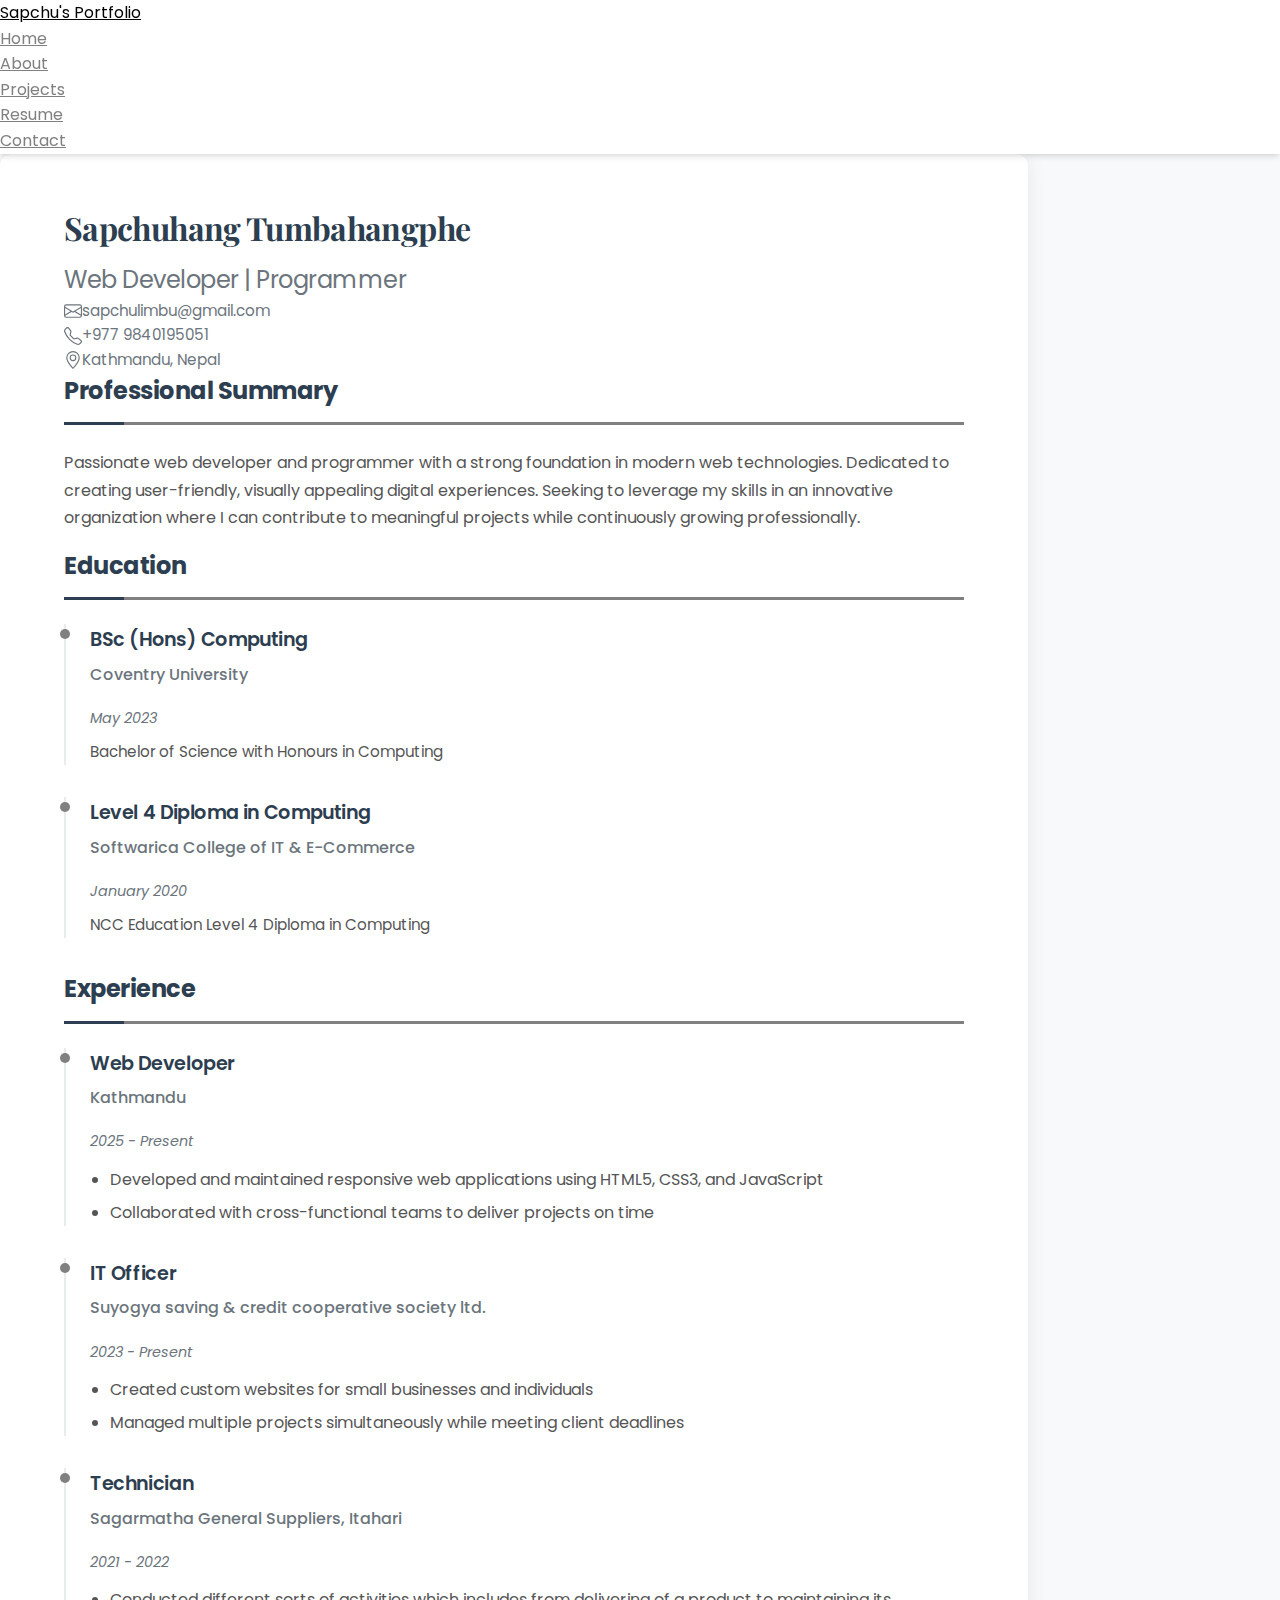
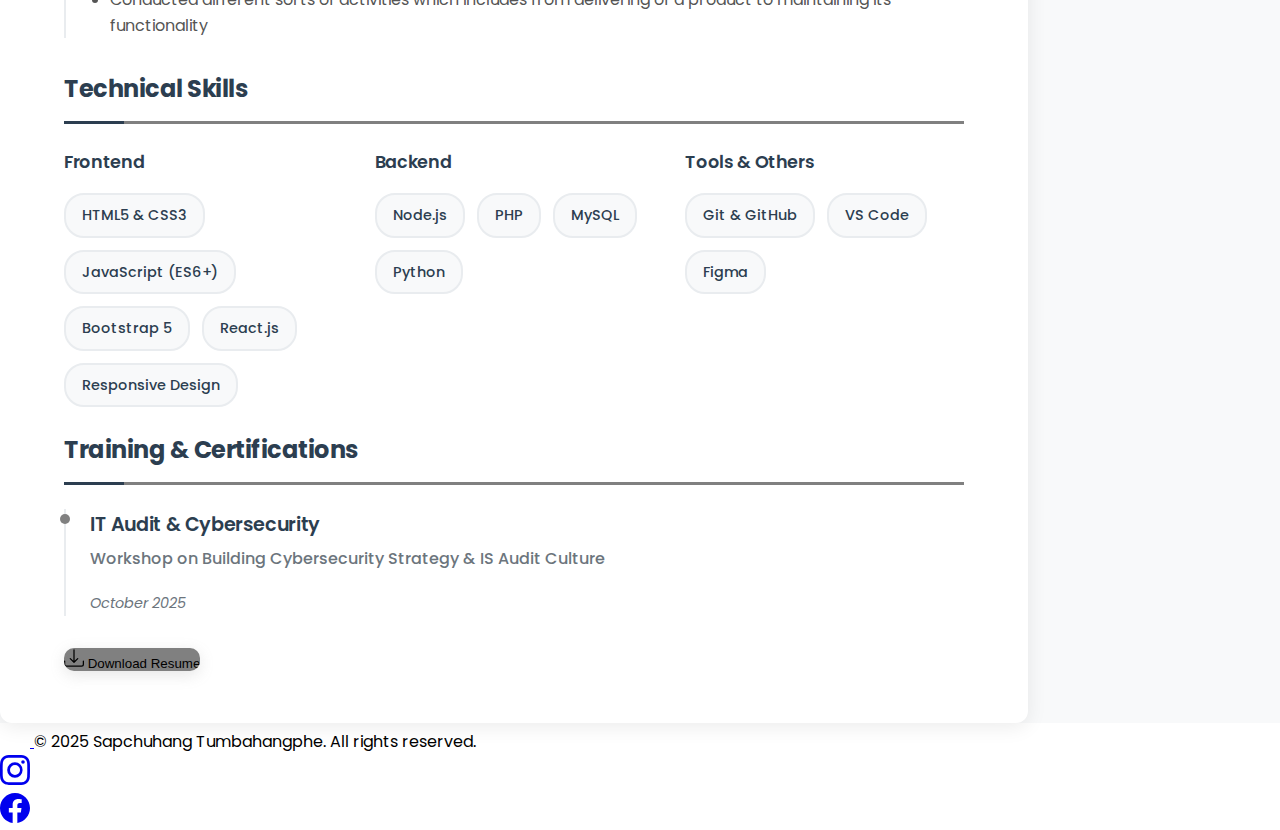
<file: resume.html>
<!DOCTYPE html>
<html lang="en">

<head>
    <meta charset="UTF-8">
    <meta name="viewport" content="width=device-width, initial-scale=1.0">
    <title>Resume - Sapchu's Portfolio</title>
    <link rel="stylesheet" href="./css/styles.css">
    <link href="https://cdn.jsdelivr.net/npm/bootstrap@5.3.8/dist/css/bootstrap.min.css" rel="stylesheet"
        integrity="sha384-sRIl4kxILFvY47J16cr9ZwB07vP4J8+LH7qKQnuqkuIAvNWLzeN8tE5YBujZqJLB" crossorigin="anonymous">
    <link rel="preconnect" href="https://fonts.googleapis.com">
    <link rel="preconnect" href="https://fonts.gstatic.com" crossorigin>
    <link
        href="https://fonts.googleapis.com/css2?family=Playfair+Display:ital,wght@0,400..900;1,400..900&family=Poppins:ital,wght@0,100;0,200;0,300;0,400;0,500;0,600;0,700;0,800;0,900;1,100;1,200;1,300;1,400;1,500;1,600;1,700;1,800;1,900&display=swap"
        rel="stylesheet">
    <link rel="icon" type="image/svg+xml" href="./assets/images/favicon.svg">
</head>

<body>
    <!-- header navbar -->
    <div class="container" id="navbar" fixed-top>
        <header class="d-flex flex-wrap justify-content-center py-3 mb-4"> <a href="./index.html"
                class="d-flex align-items-center mb-3 mb-md-0 me-md-auto link-body-emphasis text-decoration-none">
                <span class="fs-4">Sapchu's Portfolio</span> </a>
            <ul class="nav nav-pills">
                <li class="nav-item"><a href="./index.html" class="nav-link">Home</a></li>
                <li class="nav-item"><a href="./about.html" class="nav-link">About</a></li>
                <li class="nav-item"><a href="./projects.html" class="nav-link">Projects</a></li>
                <li class="nav-item"><a href="./resume.html" class="nav-link" aria-current="page">Resume</a></li>
                <li class="nav-item"><a href="./contact.html" class="nav-link">Contact</a></li>
            </ul>
        </header>
    </div>

    <!-- Modern Resume Section -->
    <section class="modern-resume-section py-5">
        <div class="container">
            <!-- Resume Header -->
            <div class="resume-header text-center mb-5">
                <h1 class="display-3 fw-bold mb-2">Sapchuhang Tumbahangphe</h1>
                <h2 class="h4 text-muted mb-4">Web Developer | Programmer</h2>
                <div class="contact-links d-flex justify-content-center flex-wrap gap-4">
                    <a href="mailto:sapchulimbu@gmail.com" class="contact-link-item">
                        <svg xmlns="http://www.w3.org/2000/svg" width="18" height="18" fill="currentColor"
                            class="bi bi-envelope me-2" viewBox="0 0 16 16">
                            <path
                                d="M0 4a2 2 0 0 1 2-2h12a2 2 0 0 1 2 2v8a2 2 0 0 1-2 2H2a2 2 0 0 1-2-2zm2-1a1 1 0 0 0-1 1v.217l7 4.2 7-4.2V4a1 1 0 0 0-1-1zm13 2.383-4.708 2.825L15 11.105zm-.034 6.876-5.64-3.471L8 9.583l-1.326-.795-5.64 3.47A1 1 0 0 0 2 13h12a1 1 0 0 0 .966-.741M1 11.105l4.708-2.897L1 5.383z" />
                        </svg>
                        sapchulimbu@gmail.com
                    </a>
                    <a href="tel:+9779840195051" class="contact-link-item">
                        <svg xmlns="http://www.w3.org/2000/svg" width="18" height="18" fill="currentColor"
                            class="bi bi-telephone me-2" viewBox="0 0 16 16">
                            <path
                                d="M3.654 1.328a.678.678 0 0 0-1.015-.063L1.605 2.3c-.483.484-.661 1.169-.45 1.77a17.6 17.6 0 0 0 4.168 6.608 17.6 17.6 0 0 0 6.608 4.168c.601.211 1.286.033 1.77-.45l1.034-1.034a.678.678 0 0 0-.063-1.015l-2.307-1.794a.68.68 0 0 0-.58-.122l-2.19.547a1.75 1.75 0 0 1-1.657-.459L5.482 8.062a1.75 1.75 0 0 1-.46-1.657l.548-2.19a.68.68 0 0 0-.122-.58zM1.884.511a1.745 1.745 0 0 1 2.612.163L6.29 2.98c.329.423.445.974.315 1.494l-.547 2.19a.68.68 0 0 0 .178.643l2.457 2.457a.68.68 0 0 0 .644.178l2.189-.547a1.75 1.75 0 0 1 1.494.315l2.306 1.794c.829.645.905 1.87.163 2.611l-1.034 1.034c-.74.74-1.846 1.065-2.877.702a18.6 18.6 0 0 1-7.01-4.42 18.6 18.6 0 0 1-4.42-7.009c-.362-1.03-.037-2.137.703-2.877z" />
                        </svg>
                        +977 9840195051
                    </a>
                    <span class="contact-link-item">
                        <svg xmlns="http://www.w3.org/2000/svg" width="18" height="18" fill="currentColor"
                            class="bi bi-geo-alt me-2" viewBox="0 0 16 16">
                            <path
                                d="M12.166 8.94c-.524 1.062-1.234 2.12-1.96 3.07A32 32 0 0 1 8 14.58a32 32 0 0 1-2.206-2.57c-.726-.95-1.436-2.008-1.96-3.07C3.304 7.867 3 6.862 3 6a5 5 0 0 1 10 0c0 .862-.305 1.867-.834 2.94M8 16s6-5.686 6-10A6 6 0 0 0 2 6c0 4.314 6 10 6 10" />
                            <path d="M8 8a2 2 0 1 1 0-4 2 2 0 0 1 0 4m0 1a3 3 0 1 0 0-6 3 3 0 0 0 0 6" />
                        </svg>
                        Kathmandu, Nepal
                    </span>
                </div>
            </div>

            <!-- Professional Summary -->
            <div class="resume-section mb-5">
                <h3 class="section-title">Professional Summary</h3>
                <div class="section-content">
                    <p>Passionate web developer and programmer with a strong foundation in modern web technologies.
                        Dedicated to creating user-friendly, visually appealing digital experiences. Seeking to leverage
                        my skills in an innovative organization where I can contribute to meaningful projects while
                        continuously growing professionally.</p>
                </div>
            </div>

            <!-- Education -->
            <div class="resume-section mb-5">
                <h3 class="section-title">Education</h3>
                <div class="section-content">
                    <div class="resume-item">
                        <div class="d-flex justify-content-between align-items-start mb-2">
                            <div>
                                <h4 class="item-title">BSc (Hons) Computing</h4>
                                <p class="item-subtitle mb-1">Coventry University</p>
                            </div>
                            <span class="item-date">May 2023</span>
                        </div>
                        <p class="item-description">Bachelor of Science with Honours in Computing</p>
                    </div>

                    <div class="resume-item">
                        <div class="d-flex justify-content-between align-items-start mb-2">
                            <div>
                                <h4 class="item-title">Level 4 Diploma in Computing</h4>
                                <p class="item-subtitle mb-1">Softwarica College of IT & E-Commerce</p>
                            </div>
                            <span class="item-date">January 2020</span>
                        </div>
                        <p class="item-description">NCC Education Level 4 Diploma in Computing</p>
                    </div>
                </div>
            </div>

            <!-- Experience -->
            <div class="resume-section mb-5">
                <h3 class="section-title">Experience</h3>
                <div class="section-content">
                    <div class="resume-item">
                        <div class="d-flex justify-content-between align-items-start mb-2">
                            <div>
                                <h4 class="item-title">Web Developer</h4>
                                <p class="item-subtitle mb-1">Kathmandu</p>
                            </div>
                            <span class="item-date">2025 - Present</span>
                        </div>
                        <ul class="item-list">
                            <li>Developed and maintained responsive web applications using HTML5, CSS3, and JavaScript
                            </li>
                            <li>Collaborated with cross-functional teams to deliver projects on time</li>
                        </ul>
                    </div>

                    <div class="resume-item">
                        <div class="d-flex justify-content-between align-items-start mb-2">
                            <div>
                                <h4 class="item-title">IT Officer</h4>
                                <p class="item-subtitle mb-1">Suyogya saving & credit cooperative society ltd.</p>
                            </div>
                            <span class="item-date">2023 - Present</span>
                        </div>
                        <ul class="item-list">
                            <li>Created custom websites for small businesses and individuals</li>
                            <li>Managed multiple projects simultaneously while meeting client deadlines</li>
                        </ul>
                    </div>

                    <div class="resume-item">
                        <div class="d-flex justify-content-between align-items-start mb-2">
                            <div>
                                <h4 class="item-title">Technician</h4>
                                <p class="item-subtitle mb-1">Sagarmatha General Suppliers, Itahari</p>
                            </div>
                            <span class="item-date">2021 - 2022</span>
                        </div>
                        <ul class="item-list">
                            <li>Conducted different sorts of activities which includes from delivering of a product to
                                maintaining its functionality</li>
                        </ul>
                    </div>
                </div>
            </div>

            <!-- Skills -->
            <div class="resume-section mb-5">
                <h3 class="section-title">Technical Skills</h3>
                <div class="section-content">
                    <div class="skills-grid">
                        <div class="skill-category">
                            <h5 class="skill-category-title">Frontend</h5>
                            <div class="skill-tags-modern">
                                <span class="skill-tag">HTML5 & CSS3</span>
                                <span class="skill-tag">JavaScript (ES6+)</span>
                                <span class="skill-tag">Bootstrap 5</span>
                                <span class="skill-tag">React.js</span>
                                <span class="skill-tag">Responsive Design</span>
                            </div>
                        </div>
                        <div class="skill-category">
                            <h5 class="skill-category-title">Backend</h5>
                            <div class="skill-tags-modern">
                                <span class="skill-tag">Node.js</span>
                                <span class="skill-tag">PHP</span>
                                <span class="skill-tag">MySQL</span>
                                <span class="skill-tag">Python</span>
                            </div>
                        </div>
                        <div class="skill-category">
                            <h5 class="skill-category-title">Tools & Others</h5>
                            <div class="skill-tags-modern">
                                <span class="skill-tag">Git & GitHub</span>
                                <span class="skill-tag">VS Code</span>
                                <span class="skill-tag">Figma</span>
                            </div>
                        </div>
                    </div>
                </div>
            </div>

            <!-- Training & Certifications -->
            <div class="resume-section mb-5">
                <h3 class="section-title">Training & Certifications</h3>
                <div class="section-content">
                    <div class="resume-item">
                        <div class="d-flex justify-content-between align-items-start mb-2">
                            <div>
                                <h4 class="item-title">IT Audit & Cybersecurity</h4>
                                <p class="item-subtitle mb-1">Workshop on Building Cybersecurity Strategy & IS Audit
                                    Culture</p>
                            </div>
                            <span class="item-date">October 2025</span>
                        </div>
                    </div>
                </div>
            </div>

            <!-- Download Button -->
            <div class="text-center mt-5">
                <button class="btn btn-dark btn-lg px-5">
                    <svg xmlns="http://www.w3.org/2000/svg" width="20" height="20" fill="currentColor"
                        class="bi bi-download me-2" viewBox="0 0 16 16">
                        <path
                            d="M.5 9.9a.5.5 0 0 1 .5.5v2.5a1 1 0 0 0 1 1h12a1 1 0 0 0 1-1v-2.5a.5.5 0 0 1 1 0v2.5a2 2 0 0 1-2 2H2a2 2 0 0 1-2-2v-2.5a.5.5 0 0 1 .5-.5" />
                        <path
                            d="M7.646 11.854a.5.5 0 0 0 .708 0l3-3a.5.5 0 0 0-.708-.708L8.5 10.293V1.5a.5.5 0 0 0-1 0v8.793L5.354 8.146a.5.5 0 1 0-.708.708z" />
                    </svg>
                    Download Resume
                </button>
            </div>
        </div>
    </section>

    <!-- footer-section -->
    <div class="container">
        <footer class="d-flex flex-wrap justify-content-between align-items-center py-3 my-4 border-top">
            <div class="col-md-4 d-flex align-items-center"> <a href="/"
                    class="mb-3 me-2 mb-md-0 text-body-secondary text-decoration-none lh-1" aria-label="Bootstrap"> <svg
                        class="bi" width="30" height="24" aria-hidden="true">
                        <use xlink:href="#bootstrap"></use>
                    </svg> </a> <span class="mb-3 mb-md-0 text-body-secondary">© 2025 Sapchuhang Tumbahangphe. All
                    rights reserved.</span>
            </div>
            <ul class="nav col-md-4 justify-content-end list-unstyled d-flex">
                <li class="ms-3"><a class="text-body-secondary" href="https://www.instagram.com/sapchuhang/"
                        target="_blank" aria-label="Instagram"><svg xmlns="http://www.w3.org/2000/svg" height="30"
                            fill="currentColor" class="bi bi-instagram" viewBox="0 0 16 16">
                            <path
                                d="M8 0C5.829 0 5.556.01 4.703.048 3.85.088 3.269.222 2.76.42a3.9 3.9 0 0 0-1.417.923A3.9 3.9 0 0 0 .42 2.76C.222 3.268.087 3.85.048 4.7.01 5.555 0 5.827 0 8.001c0 2.172.01 2.444.048 3.297.04.852.174 1.433.372 1.942.205.526.478.972.923 1.417.444.445.89.719 1.416.923.51.198 1.09.333 1.942.372C5.555 15.99 5.827 16 8 16s2.444-.01 3.298-.048c.851-.04 1.434-.174 1.943-.372a3.9 3.9 0 0 0 1.416-.923c.445-.445.718-.891.923-1.417.197-.509.332-1.09.372-1.942C15.99 10.445 16 10.173 16 8s-.01-2.445-.048-3.299c-.04-.851-.175-1.433-.372-1.941a3.9 3.9 0 0 0-.923-1.417A3.9 3.9 0 0 0 13.24.42c-.51-.198-1.092-.333-1.943-.372C10.443.01 10.172 0 7.998 0zm-.717 1.442h.718c2.136 0 2.389.007 3.232.046.78.035 1.204.166 1.486.275.373.145.64.319.92.599s.453.546.598.92c.11.281.24.705.275 1.485.039.843.047 1.096.047 3.231s-.008 2.389-.047 3.232c-.035.78-.166 1.203-.275 1.485a2.5 2.5 0 0 1-.599.919c-.28.28-.546.453-.92.598-.28.11-.704.24-1.485.276-.843.038-1.096.047-3.232.047s-2.39-.009-3.233-.047c-.78-.036-1.203-.166-1.485-.276a2.5 2.5 0 0 1-.92-.598 2.5 2.5 0 0 1-.6-.92c-.109-.281-.24-.705-.275-1.485-.038-.843-.046-1.096-.046-3.233s.008-2.388.046-3.231c.036-.78.166-1.204.276-1.486.145-.373.319-.64.599-.92s.546-.453.92-.598c.282-.11.705-.24 1.485-.276.738-.034 1.024-.044 2.515-.045zm4.988 1.328a.96.96 0 1 0 0 1.92.96.96 0 0 0 0-1.92m-4.27 1.122a4.109 4.109 0 1 0 0 8.217 4.109 4.109 0 0 0 0-8.217m0 1.441a2.667 2.667 0 1 1 0 5.334 2.667 2.667 0 0 1 0-5.334" />
                        </svg>
                    </a></li>
                <li class="ms-3"><a class="text-body-secondary" href="https://www.facebook.com/sapchuhang"
                        target="_blank" aria-label="Facebook"><svg xmlns="http://www.w3.org/2000/svg" height="30"
                            fill="currentColor" class="bi bi-facebook" viewBox="0 0 16 16">
                            <path
                                d="M16 8.049c0-4.446-3.582-8.05-8-8.05C3.58 0-.002 3.603-.002 8.05c0 4.017 2.926 7.347 6.75 7.951v-5.625h-2.03V8.05H6.75V6.275c0-2.017 1.195-3.131 3.022-3.131.876 0 1.791.157 1.791.157v1.98h-1.009c-.993 0-1.303.621-1.303 1.258v1.51h2.218l-.354 2.326H9.25V16c3.824-.604 6.75-3.934 6.75-7.951" />
                        </svg>
                    </a></li>
            </ul>
        </footer>
    </div>

    <script src="https://cdn.jsdelivr.net/npm/bootstrap@5.3.8/dist/js/bootstrap.bundle.min.js"
        integrity="sha384-FKyoEForCGlyvwx9Hj09JcYn3nv7wiPVlz7YYwJrWVcXK/BmnVDxM+D2scQbITxI"
        crossorigin="anonymous"></script>
    <script>
        const navbar = document.getElementById('navbar');
        window.addEventListener('scroll', () => {
            if (window.scrollY > 50) {
                navbar.classList.add('scrolled');
            } else {
                navbar.classList.remove('scrolled');
            }
        });
    </script>
</body>

</html>
</file>
<file: css/styles.css>
* {
    margin: 0;
    padding: 0;
}

/* Modern Font System */
body {
    font-family: 'Poppins', -apple-system, BlinkMacSystemFont, 'Segoe UI', Roboto, 'Helvetica Neue', Arial, sans-serif;
    font-weight: 400;
    line-height: 1.6;
}

h1,
h2,
h3,
h4,
h5,
h6 {
    font-family: 'Poppins', sans-serif;
    font-weight: 600;
    letter-spacing: -0.02em;
}

h1 {
    font-weight: 700;
}

span,
.fs-4 {
    font-family: 'Poppins', sans-serif;
}

/* Use Playfair Display for elegant accents */
.hero-section h1,
.resume-header h1 {
    font-family: 'Playfair Display', Georgia, serif;
    font-weight: 700;
}


#navbar {
    position: sticky;
    top: 0;
    background-color: white;
    transition: background-color 0.3s ease;
    z-index: 100;
    box-shadow: 0 4px 6px -1px rgba(0, 0, 0, 0.1), 0 2px 4px -1px rgba(0, 0, 0, 0.06);
}

#navbar.scrolled {
    background-color: rgba(109, 108, 108, 0.85);
    backdrop-filter: blur(10px);
}

#navbar .link-body-emphasis {
    color: black;
    transition: color 0.3s ease;
}

#navbar.scrolled .link-body-emphasis {
    color: white !important;
}

a.nav-link {
    color: grey;
    transition: color 0.3s ease;
}

#navbar.scrolled a.nav-link {
    color: rgba(255, 255, 255, 0.7);
}


a.nav-link:hover {
    color: rgb(0, 0, 0);
    background-color: transparent;
    scale: 1.05;
    font-weight: 500;
}

#navbar.scrolled a.nav-link:hover {
    color: white;
    background-color: rgba(255, 255, 255, 0.1);
}

#quote {

    position: absolute;
    top: 145px;
    left: 230px;
}

.icon-square {
    width: 3rem;
    height: 3rem;
    border-radius: .75rem;
}

/* Modern Resume Page Styles */
.modern-resume-section {
    background-color: #f8f9fa;
    min-height: 80vh;
}

.modern-resume-section .container {
    max-width: 900px;
    background-color: white;
    padding: 3rem 4rem;
    border-radius: 12px;
    box-shadow: 0 4px 20px rgba(0, 0, 0, 0.08);
    animation: fadeInUp 0.8s ease-out;
}

/* Resume Header */
.resume-header h1 {
    color: #2c3e50;
    font-weight: 700;
    margin-bottom: 0.5rem;
    animation: fadeInUp 0.8s ease-out;
}

.resume-header h2 {
    color: #6c757d;
    font-weight: 400;
    animation: fadeInUp 1s ease-out 0.1s backwards;
}

.contact-links {
    animation: fadeInUp 1s ease-out 0.2s backwards;
}

.contact-link-item {
    color: #6c757d;
    text-decoration: none;
    font-size: 0.95rem;
    display: flex;
    align-items: center;
    transition: color 0.3s ease;
}

.contact-link-item:hover {
    color: #2c3e50;
}

/* Resume Sections */
.resume-section {
    animation: fadeInUp 1s ease-out 0.3s backwards;
}

.section-title {
    color: #2c3e50;
    font-size: 1.5rem;
    font-weight: 700;
    margin-bottom: 1.5rem;
    padding-bottom: 0.75rem;
    border-bottom: 3px solid grey;
    position: relative;
}

.section-title::after {
    content: '';
    position: absolute;
    bottom: -3px;
    left: 0;
    width: 60px;
    height: 3px;
    background-color: #2c3e50;
}

.section-content {
    color: #555;
    line-height: 1.7;
}

.section-content p {
    margin-bottom: 1rem;
}

/* Resume Items */
.resume-item {
    margin-bottom: 2rem;
    padding-left: 1.5rem;
    border-left: 2px solid #e9ecef;
    position: relative;
    transition: all 0.3s ease;
}

.resume-item::before {
    content: '';
    position: absolute;
    left: -6px;
    top: 5px;
    width: 10px;
    height: 10px;
    background-color: grey;
    border-radius: 50%;
    transition: all 0.3s ease;
}

.resume-item:hover {
    border-left-color: grey;
}

.resume-item:hover::before {
    transform: scale(1.3);
    background-color: #2c3e50;
}

.item-title {
    color: #2c3e50;
    font-size: 1.2rem;
    font-weight: 600;
    margin-bottom: 0.25rem;
}

.item-subtitle {
    color: #6c757d;
    font-size: 1rem;
    font-weight: 500;
}

.item-date {
    color: #6c757d;
    font-size: 0.9rem;
    font-style: italic;
    white-space: nowrap;
}

.item-description {
    color: #555;
    font-size: 0.95rem;
    margin-top: 0.5rem;
}

.item-list {
    margin-top: 0.75rem;
    padding-left: 1.25rem;
    color: #555;
}

.item-list li {
    margin-bottom: 0.5rem;
    line-height: 1.6;
}

/* Skills Section */
.skills-grid {
    display: grid;
    grid-template-columns: repeat(auto-fit, minmax(250px, 1fr));
    gap: 2rem;
}

.skill-category {
    margin-bottom: 1.5rem;
}

.skill-category-title {
    color: #2c3e50;
    font-size: 1.1rem;
    font-weight: 600;
    margin-bottom: 1rem;
}

.skill-tags-modern {
    display: flex;
    flex-wrap: wrap;
    gap: 0.75rem;
}

.skill-tag {
    padding: 0.5rem 1rem;
    background-color: #f8f9fa;
    color: #2c3e50;
    border-radius: 20px;
    font-size: 0.9rem;
    font-weight: 500;
    border: 2px solid #e9ecef;
    transition: all 0.3s ease;
}

.skill-tag:hover {
    background-color: grey;
    color: white;
    border-color: grey;
    transform: translateY(-2px);
}

/* Download Button */
.modern-resume-section .btn {
    background-color: grey;
    border: none;
    border-radius: 10px;
    transition: all 0.3s ease;
    box-shadow: 0 4px 15px rgba(128, 128, 128, 0.2);
}

.modern-resume-section .btn:hover {
    background-color: #5a5a5a;
    transform: translateY(-2px);
    box-shadow: 0 6px 20px rgba(128, 128, 128, 0.3);
}

/* Responsive Design */
@media (max-width: 768px) {
    .modern-resume-section .container {
        padding: 2rem 1.5rem;
    }

    .resume-header h1 {
        font-size: 2rem;
    }

    .contact-links {
        flex-direction: column;
        gap: 0.75rem !important;
    }

    .section-title {
        font-size: 1.3rem;
    }

    .item-date {
        font-size: 0.85rem;
    }

    .skills-grid {
        grid-template-columns: 1fr;
        gap: 1rem;
    }
}



/* Preloader Styles */
#preloader {
    position: fixed;
    top: 0;
    left: 0;
    width: 100%;
    height: 100%;
    background-color: #5c5b5b;
    z-index: 9999;
    display: flex;
    justify-content: center;
    align-items: center;
    transition: opacity 1s ease, visibility 1s ease;
}

#preloader.hide {
    opacity: 0;
    visibility: hidden;
}

/* Liquid Button Effect */
.btn-dark {
    position: relative;
    overflow: hidden;
    z-index: 1;
    background-color: transparent;
    transition: color 0.4s ease-in-out, background-color 0.4s ease-in-out;
}

.btn-dark::before {
    content: '';
    position: absolute;
    top: 100%;
    left: 0;
    width: 100%;
    height: 100%;
    background: #00545f;
    /* Liquid color (blue) */
    transition: top 0.4s ease-in-out;
    z-index: -1;
    border-radius: 0;
}

.btn-dark:hover::before {
    top: 0;
}

.btn-dark:hover {
    color: white;
    background-color: #007584;
    border-color: #007584;
}

/* Option 3: Liquid Dots Animation */
.loader-3 {
    display: flex;
    gap: 10px;
}

.loader-3 div {
    width: 15px;
    height: 15px;
    background: #007584;
    border-radius: 50%;
    animation: bounce 0.6s infinite alternate;
}

.loader-3 div:nth-child(2) {
    animation-delay: 0.2s;
}

.loader-3 div:nth-child(3) {
    animation-delay: 0.4s;
}

@keyframes bounce {
    to {
        transform: translateY(-20px);
    }
}

/* Social Media Icon Hover Effects */
a[aria-label="Instagram"] svg {
    transition: all 0.3s ease;
}

a[aria-label="Instagram"]:hover svg {
    filter: brightness(0) saturate(100%) invert(48%) sepia(79%) saturate(2476%) hue-rotate(315deg) brightness(98%) contrast(97%);
}

a[aria-label="Facebook"] svg {
    transition: all 0.3s ease;
}

a[aria-label="Facebook"]:hover svg {
    fill: #1877F2;
}

/* Instagram Gradient Definition */
svg defs {
    display: none;
}

/* Modern Hero Section Styling */
.hero-section {
    position: relative;
    overflow: hidden;
    background-size: 400% 400%;
    animation: gradient-shift 15s ease infinite;
    padding-top: 0 !important;
}

@keyframes gradient-shift {
    0% {
        background-position: 0% 50%;
    }

    50% {
        background-position: 100% 50%;
    }

    100% {
        background-position: 0% 50%;
    }
}

/* Hero Text Animations */
.hero-section h1 {
    animation: fadeInUp 0.8s ease-out;
}

.hero-section .lead {
    animation: fadeInUp 1s ease-out 0.2s backwards;
}

.hero-section .d-grid {
    animation: fadeInUp 1.2s ease-out 0.4s backwards;
}

@keyframes fadeInUp {
    from {
        opacity: 0;
        transform: translateY(30px);
    }

    to {
        opacity: 1;
        transform: translateY(0);
    }
}

/* Hero Image Styling */
.hero-section img {
    transition: transform 0.3s ease;
    animation: fadeInRight 1s ease-out 0.3s backwards;
}

.hero-section img:hover {
    transform: translateY(-10px) scale(1.02);
}

@keyframes fadeInRight {
    from {
        opacity: 0;
        transform: translateX(50px);
    }

    to {
        opacity: 1;
        transform: translateX(0);
    }
}

/* Button Enhancements */
.hero-section .btn {
    box-shadow: 0 4px 15px rgba(128, 128, 128, 0.2);
    transition: all 0.3s ease;
}

.hero-section .btn:hover {
    transform: translateY(-2px);
    box-shadow: 0 8px 25px rgba(128, 128, 128, 0.3);
}

/* Social Icons Animation */
.hero-section ul {
    animation: fadeInUp 1.4s ease-out 0.6s backwards;
}

.hero-section ul li {
    transition: transform 0.3s ease;
}

.hero-section ul li:hover {
    transform: translateY(-5px);
}

/* Education & Training Section - Modern Timeline Design */
#education-section {
    position: relative;
    padding: 4rem 0;
}

.section-heading {
    font-size: 2.5rem;
    font-weight: 700;
    color: #2c3e50;
    position: relative;
    display: inline-block;
    animation: fadeInUp 0.8s ease-out;
}

.section-heading::after {
    content: '';
    position: absolute;
    bottom: -10px;
    left: 50%;
    transform: translateX(-50%);
    width: 80px;
    height: 4px;
    background: linear-gradient(90deg, #495057 0%, #6c757d 100%);
    border-radius: 2px;
}

/* Timeline Structure */
.education-timeline {
    position: relative;
    max-width: 800px;
    margin: 3rem auto 0;
    padding: 0 1rem;
}

.education-timeline::before {
    content: '';
    position: absolute;
    left: 50%;
    transform: translateX(-50%);
    width: 4px;
    height: 100%;
    background: linear-gradient(180deg, #343a40 0%, #6c757d 50%, #adb5bd 100%);
    border-radius: 2px;
}

.timeline-item {
    position: relative;
    margin-bottom: 3rem;
    animation: fadeInUp 0.8s ease-out backwards;
}

.timeline-item:nth-child(1) {
    animation-delay: 0.2s;
}

.timeline-item:nth-child(2) {
    animation-delay: 0.4s;
}

.timeline-item:nth-child(3) {
    animation-delay: 0.6s;
}

/* Timeline Marker */
.timeline-marker {
    position: absolute;
    left: 50%;
    top: 30px;
    transform: translateX(-50%);
    width: 20px;
    height: 20px;
    background: white;
    border: 4px solid #495057;
    border-radius: 50%;
    z-index: 10;
    transition: all 0.3s ease;
    box-shadow: 0 0 0 4px rgba(73, 80, 87, 0.2);
}

.timeline-item:hover .timeline-marker {
    transform: translateX(-50%) scale(1.3);
    box-shadow: 0 0 0 8px rgba(73, 80, 87, 0.3);
}

/* Timeline Content */
.timeline-content {
    width: calc(50% - 40px);
    position: relative;
}

.timeline-item:nth-child(odd) .timeline-content {
    margin-left: auto;
    padding-left: 40px;
}

.timeline-item:nth-child(even) .timeline-content {
    margin-right: auto;
    padding-right: 40px;
}

/* Education Cards */
.education-card {
    background: white;
    border-radius: 20px;
    padding: 2rem;
    box-shadow: 0 10px 30px rgba(0, 0, 0, 0.1);
    transition: all 0.4s cubic-bezier(0.175, 0.885, 0.32, 1.275);
    position: relative;
    overflow: hidden;
}

.education-card::before {
    content: '';
    position: absolute;
    top: 0;
    left: 0;
    right: 0;
    height: 5px;
    background: linear-gradient(90deg, var(--card-color-1), var(--card-color-2));
    transition: height 0.3s ease;
}

.education-card:hover::before {
    height: 100%;
    opacity: 0.08;
}

.education-card:hover {
    transform: translateY(-10px) scale(1.03);
    box-shadow: 0 20px 50px rgba(0, 0, 0, 0.15);
}

/* Card Color Variants - Grey Theme */
.card-purple {
    --card-color-1: #343a40;
    --card-color-2: #495057;
}

.card-blue {
    --card-color-1: #495057;
    --card-color-2: #6c757d;
}

.card-teal {
    --card-color-1: #6c757d;
    --card-color-2: #adb5bd;
}

/* Card Icon */
.card-icon {
    width: 70px;
    height: 70px;
    border-radius: 15px;
    display: flex;
    align-items: center;
    justify-content: center;
    margin-bottom: 1.5rem;
    background: linear-gradient(135deg, var(--card-color-1), var(--card-color-2));
    color: white;
    transition: all 0.4s ease;
    box-shadow: 0 8px 20px rgba(0, 0, 0, 0.15);
}

.education-card:hover .card-icon {
    transform: rotate(360deg) scale(1.1);
    box-shadow: 0 12px 30px rgba(0, 0, 0, 0.25);
}

/* Card Content */
.card-content {
    position: relative;
    z-index: 1;
}

.card-date {
    display: inline-block;
    padding: 0.4rem 1rem;
    background: linear-gradient(135deg, var(--card-color-1), var(--card-color-2));
    color: white;
    border-radius: 20px;
    font-size: 0.85rem;
    font-weight: 600;
    margin-bottom: 1rem;
    box-shadow: 0 4px 10px rgba(0, 0, 0, 0.1);
}

.card-title {
    font-size: 1.5rem;
    font-weight: 700;
    color: #2c3e50;
    margin-bottom: 0.5rem;
    transition: color 0.3s ease;
}

.education-card:hover .card-title {
    color: #343a40;
}

.card-institution {
    font-size: 1.1rem;
    font-weight: 600;
    color: #6c757d;
    margin-bottom: 0.75rem;
}

.card-description {
    font-size: 0.95rem;
    color: #6c757d;
    line-height: 1.6;
    margin: 0;
}

/* Responsive Design */
@media (max-width: 768px) {
    .education-timeline::before {
        left: 20px;
    }

    .timeline-marker {
        left: 20px;
    }

    .timeline-content {
        width: calc(100% - 60px);
        margin-left: 60px !important;
        padding-left: 0 !important;
        padding-right: 0 !important;
    }

    .section-heading {
        font-size: 2rem;
    }

    .education-card {
        padding: 1.5rem;
    }

    .card-icon {
        width: 60px;
        height: 60px;
    }

    .card-title {
        font-size: 1.3rem;
    }
}


/* Work Experience Section - Left Aligned Timeline */
#experience-section {
    position: relative;
    padding: 4rem 0;
    background-color: #f8f9fa;
}

/* Experience Timeline Structure */
.experience-timeline {
    position: relative;
    max-width: 800px;
    margin: 3rem auto 0;
    padding: 0 1rem 0 3rem;
}

.experience-timeline::before {
    content: '';
    position: absolute;
    left: 20px;
    top: 0;
    width: 4px;
    height: 100%;
    background: linear-gradient(180deg, #343a40 0%, #6c757d 50%, #adb5bd 100%);
    border-radius: 2px;
}

.experience-item {
    position: relative;
    margin-bottom: 3rem;
    animation: fadeInUp 0.8s ease-out backwards;
}

.experience-item:nth-child(1) {
    animation-delay: 0.2s;
}

.experience-item:nth-child(2) {
    animation-delay: 0.4s;
}

.experience-item:nth-child(3) {
    animation-delay: 0.6s;
}

/* Experience Marker */
.experience-marker {
    position: absolute;
    left: -37px;
    /* Adjust based on timeline padding and marker size */
    top: 30px;
    width: 20px;
    height: 20px;
    background: white;
    border: 4px solid #495057;
    border-radius: 50%;
    z-index: 10;
    transition: all 0.3s ease;
    box-shadow: 0 0 0 4px rgba(73, 80, 87, 0.2);
}

.experience-item:hover .experience-marker {
    transform: scale(1.3);
    box-shadow: 0 0 0 8px rgba(73, 80, 87, 0.3);
    background: #495057;
}

/* Experience Content */
.experience-content {
    position: relative;
    width: 100%;
}

/* Experience Cards */
.experience-card {
    background: white;
    border-radius: 20px;
    padding: 2rem;
    box-shadow: 0 10px 30px rgba(0, 0, 0, 0.05);
    transition: all 0.4s cubic-bezier(0.175, 0.885, 0.32, 1.275);
    position: relative;
    overflow: hidden;
    display: flex;
    align-items: flex-start;
    gap: 1.5rem;
}

.experience-card::before {
    content: '';
    position: absolute;
    top: 0;
    left: 0;
    width: 5px;
    height: 100%;
    background: linear-gradient(180deg, var(--card-color-1), var(--card-color-2));
    transition: width 0.3s ease;
}

.experience-card:hover::before {
    width: 10px;
}

.experience-card:hover {
    transform: translateX(10px);
    box-shadow: 0 15px 40px rgba(0, 0, 0, 0.1);
}

/* Card Color Variants - Grey Theme */
.card-grey-dark {
    --card-color-1: #212529;
    --card-color-2: #343a40;
}

.card-grey-medium {
    --card-color-1: #495057;
    --card-color-2: #6c757d;
}

.card-grey-light {
    --card-color-1: #6c757d;
    --card-color-2: #adb5bd;
}

/* Experience Card Icon */
.experience-card .card-icon {
    width: 60px;
    height: 60px;
    border-radius: 12px;
    display: flex;
    align-items: center;
    justify-content: center;
    background: linear-gradient(135deg, var(--card-color-1), var(--card-color-2));
    color: white;
    flex-shrink: 0;
    transition: all 0.4s ease;
    box-shadow: 0 5px 15px rgba(0, 0, 0, 0.1);
    margin-bottom: 0;
    /* Override generic card-icon margin */
}

.experience-card:hover .card-icon {
    transform: rotate(10deg) scale(1.1);
}

/* Experience Card Content */
.experience-card .card-content {
    flex-grow: 1;
}

.experience-card .card-date {
    display: inline-block;
    padding: 0.25rem 0.75rem;
    background: #e9ecef;
    color: #495057;
    border-radius: 15px;
    font-size: 0.8rem;
    font-weight: 600;
    margin-bottom: 0.5rem;
    transition: all 0.3s ease;
}

.experience-card:hover .card-date {
    background: var(--card-color-1);
    color: white;
}

.experience-card .card-title {
    font-size: 1.3rem;
    font-weight: 700;
    color: #2c3e50;
    margin-bottom: 0.25rem;
}

.experience-card .card-institution {
    font-size: 1rem;
    font-weight: 600;
    color: #6c757d;
    margin-bottom: 0.75rem;
}

.experience-card .card-description {
    font-size: 0.95rem;
    color: #6c757d;
    line-height: 1.6;
    margin: 0;
}

/* Responsive Design for Experience Timeline */
@media (max-width: 768px) {
    .experience-card {
        flex-direction: column;
        gap: 1rem;
    }

    .experience-card .card-icon {
        width: 50px;
        height: 50px;
    }
}



/* Skills Section Styling */
#skills-section {
    background-color: white;
    position: relative;
}

.skill-card {
    background: #f8f9fa;
    border-radius: 20px;
    padding: 2rem;
    height: 100%;
    transition: all 0.4s ease;
    border: 1px solid #e9ecef;
    box-shadow: 0 4px 20px rgba(0, 0, 0, 0.03);
}

.skill-card:hover {
    transform: translateY(-10px);
    box-shadow: 0 15px 40px rgba(0, 0, 0, 0.1);
    border-color: #dee2e6;
    background: white;
}

.skill-header {
    display: flex;
    align-items: center;
    margin-bottom: 2rem;
    padding-bottom: 1rem;
    border-bottom: 2px solid #e9ecef;
}

.skill-icon {
    width: 50px;
    height: 50px;
    background: linear-gradient(135deg, #495057 0%, #343a40 100%);
    border-radius: 12px;
    display: flex;
    align-items: center;
    justify-content: center;
    margin-right: 1rem;
    color: white;
    box-shadow: 0 4px 15px rgba(73, 80, 87, 0.2);
    transition: all 0.3s ease;
}

.skill-card:hover .skill-icon {
    transform: rotate(10deg) scale(1.1);
    background: linear-gradient(135deg, #343a40 0%, #212529 100%);
}

.skill-header h3 {
    margin: 0;
    font-size: 1.5rem;
    font-weight: 700;
    color: #2c3e50;
}

.skill-item {
    margin-bottom: 1.5rem;
}

.skill-item:last-child {
    margin-bottom: 0;
}

.skill-item span {
    font-weight: 600;
    color: #495057;
    font-size: 0.95rem;
}

.progress {
    height: 8px;
    background-color: #e9ecef;
    border-radius: 4px;
    overflow: hidden;
}

.progress-bar {
    background: linear-gradient(90deg, #6c757d 0%, #495057 100%);
    border-radius: 4px;
    transition: width 1s ease-in-out;
}

.skill-card:hover .progress-bar {
    background: linear-gradient(90deg, #495057 0%, #212529 100%);
}

/* Animation for skills */
#skills-section .col-md-4:nth-child(1) {
    animation: fadeInUp 0.8s ease-out 0.2s backwards;
}

#skills-section .col-md-4:nth-child(2) {
    animation: fadeInUp 0.8s ease-out 0.4s backwards;
}

#skills-section .col-md-4:nth-child(3) {
    animation: fadeInUp 0.8s ease-out 0.6s backwards;
}


/* About Page Styling */
.about-hero-section {
    background: linear-gradient(135deg, #f8f9fa 0%, #e9ecef 100%);
    position: relative;
    overflow: hidden;
}

.bio-section .card {
    background: white;
    transition: transform 0.3s ease;
}

.bio-section .card:hover {
    transform: translateY(-5px);
}

.interests-section .card {
    background: white;
    transition: all 0.3s ease;
}

.interests-section .hover-card:hover {
    transform: translateY(-10px);
    box-shadow: 0 15px 40px rgba(0, 0, 0, 0.1) !important;
}

.interest-icon {
    color: #495057;
    transition: all 0.3s ease;
}

.interests-section .card:hover .interest-icon {
    color: #2c3e50;
    transform: scale(1.1);
}

.interests-section .card-title {
    color: #2c3e50;
    font-weight: 600;
    margin-bottom: 0.5rem;
}

/* Contact Page Styling */
.contact-section {
    min-height: 70vh;
    animation: fadeInUp 0.8s ease-out;
}

.contact-section h1 {
    color: #2c3e50;
    animation: fadeInUp 0.8s ease-out;
}

.contact-section .lead {
    animation: fadeInUp 1s ease-out 0.2s backwards;
}

.contact-info-card,
.contact-form-card {
    background: white;
    padding: 2.5rem;
    border-radius: 16px;
    box-shadow: 0 4px 20px rgba(0, 0, 0, 0.08);
    transition: transform 0.3s ease, box-shadow 0.3s ease;
    animation: fadeInUp 1s ease-out 0.3s backwards;
}

.contact-info-card:hover,
.contact-form-card:hover {
    transform: translateY(-5px);
    box-shadow: 0 8px 30px rgba(0, 0, 0, 0.12);
}

.contact-info-card h3,
.contact-form-card h3 {
    color: #2c3e50;
    font-weight: 600;
    margin-bottom: 1.5rem;
}

.contact-item {
    display: flex;
    align-items: start;
    margin-bottom: 2rem;
    padding: 1rem;
    border-radius: 12px;
    transition: all 0.3s ease;
}

.contact-item:hover {
    background-color: #f8f9fa;
    transform: translateX(5px);
}

.contact-icon {
    width: 50px;
    height: 50px;
    background: linear-gradient(135deg, grey 0%, grey 100%);
    border-radius: 12px;
    display: flex;
    align-items: center;
    justify-content: center;
    margin-right: 1.2rem;
    flex-shrink: 0;
    transition: all 0.3s ease;
}

.contact-item:hover .contact-icon {
    transform: rotate(10deg) scale(1.1);
    box-shadow: 0 4px 15px rgba(0, 117, 132, 0.3);
}

.contact-icon svg {
    color: white;
}

.contact-details h5 {
    font-size: 1rem;
    font-weight: 600;
    color: #2c3e50;
    margin-bottom: 0.3rem;
}

.contact-details p {
    color: #6c757d;
    margin: 0;
    font-size: 0.95rem;
}

.social-links h5 {
    color: #2c3e50;
    font-weight: 600;
}

.social-link {
    width: 45px;
    height: 45px;
    background-color: #f8f9fa;
    border-radius: 10px;
    display: flex;
    align-items: center;
    justify-content: center;
    color: #6c757d;
    transition: all 0.3s ease;
    text-decoration: none;
}

.social-link:hover {
    background-color: grey;
    color: white;
    transform: translateY(-5px);
    box-shadow: 0 4px 15px rgba(0, 117, 132, 0.3);
}

/* Contact Form Styling */
.contact-form-card .form-label {
    font-weight: 500;
    color: #2c3e50;
    margin-bottom: 0.5rem;
}

.contact-form-card .form-control {
    border: 2px solid #e9ecef;
    border-radius: 10px;
    padding: 0.75rem 1rem;
    transition: all 0.3s ease;
    font-size: 0.95rem;
}

.contact-form-card .form-control:focus {
    border-color: #007584;
    box-shadow: 0 0 0 0.2rem rgba(0, 117, 132, 0.15);
    outline: none;
}

.contact-form-card .form-control::placeholder {
    color: #adb5bd;
}

.contact-form-card textarea.form-control {
    resize: vertical;
    min-height: 150px;
}

.contact-form-card button[type="submit"] {
    background-color: grey;
    border: none;
    border-radius: 10px;
    padding: 0.75rem 2.5rem;
    font-weight: 500;
    transition: all 0.3s ease;
    box-shadow: 0 4px 15px rgba(128, 128, 128, 0.2);
}

.contact-form-card button[type="submit"]:hover {
    background-color: #005f6b;
    transform: translateY(-2px);
    box-shadow: 0 6px 20px rgba(128, 128, 128, 0.3);
}

/* Responsive adjustments */
@media (max-width: 991px) {

    .contact-info-card,
    .contact-form-card {
        padding: 2rem;
    }

    .contact-item {
        margin-bottom: 1.5rem;
    }
}

/* Projects Page Styling */
.projects-section {
    min-height: 70vh;
    animation: fadeInUp 0.8s ease-out;
}

.projects-section h1 {
    color: #2c3e50;
    animation: fadeInUp 0.8s ease-out;
}

.projects-section .lead {
    animation: fadeInUp 1s ease-out 0.2s backwards;
}

/* Filter Buttons */
.project-filters {
    display: flex;
    justify-content: center;
    flex-wrap: wrap;
    gap: 1rem;
    margin-bottom: 2rem;
    animation: fadeInUp 1s ease-out 0.3s backwards;
}

.filter-btn {
    padding: 0.6rem 1.5rem;
    border: 2px solid #e9ecef;
    background-color: white;
    color: #6c757d;
    border-radius: 25px;
    font-weight: 500;
    cursor: pointer;
    transition: all 0.3s ease;
    font-size: 0.95rem;
}

.filter-btn:hover {
    border-color: grey;
    color: #2c3e50;
    transform: translateY(-2px);
}

.filter-btn.active {
    background-color: grey;
    color: white;
    border-color: grey;
}

/* Project Items */
.project-item {
    opacity: 1;
    transform: scale(1);
    transition: opacity 0.3s ease, transform 0.3s ease;
    animation: fadeInUp 1s ease-out 0.4s backwards;
}

/* Project Cards */
.project-card {
    background: white;
    border-radius: 12px;
    overflow: hidden;
    transition: all 0.3s ease;
    border: 1px solid #f1f3f5;
}

.project-card:hover {
    transform: translateY(-5px);
    box-shadow: 0 10px 30px rgba(0, 0, 0, 0.05);
    border-color: transparent;
}

.project-image {
    position: relative;
    overflow: hidden;
    aspect-ratio: 4/3;
}

.project-image img {
    width: 100%;
    height: 100%;
    object-fit: cover;
    transition: transform 0.5s ease;
}

.project-card:hover .project-image img {
    transform: scale(1.05);
}

.project-overlay {
    position: absolute;
    top: 0;
    left: 0;
    width: 100%;
    height: 100%;
    background: rgba(0, 0, 0, 0.4);
    display: flex;
    align-items: center;
    justify-content: center;
    opacity: 0;
    transition: opacity 0.3s ease;
}

.project-card:hover .project-overlay {
    opacity: 1;
}

.project-link {
    color: white;
    text-decoration: none;
    font-weight: 500;
    padding: 0.75rem 1.5rem;
    border: 1px solid white;
    border-radius: 30px;
    transition: all 0.3s ease;
}

.project-link:hover {
    background: white;
    color: black;
}

.project-content {
    padding: 1.5rem;
}

.project-content h3 {
    font-size: 1.1rem;
    font-weight: 600;
    color: #2c3e50;
    margin-bottom: 0.5rem;
}

.project-content p {
    color: #6c757d;
    font-size: 0.9rem;
    margin-bottom: 1rem;
    line-height: 1.5;
}

.project-tags {
    display: flex;
    flex-wrap: wrap;
    gap: 0.5rem;
    justify-content: center;
}

.tag {
    font-size: 0.75rem;
    color: #6c757d;
    background: #f8f9fa;
    padding: 0.25rem 0.75rem;
    border-radius: 15px;
    transition: all 0.3s ease;
}

.project-card:hover .tag {
    background: #e9ecef;
    color: #495057;
}

/* Responsive Design */
@media (max-width: 768px) {
    .project-filters {
        gap: 0.5rem;
    }

    .filter-btn {
        padding: 0.5rem 1rem;
        font-size: 0.85rem;
    }

    .project-image {
        height: 200px;
    }
}

/* Project Modal */
.modal-backdrop-custom {
    position: fixed;
    top: 0;
    left: 0;
    width: 100%;
    height: 100%;
    background: rgba(0, 0, 0, 0.5);
    display: flex;
    align-items: center;
    justify-content: center;
    z-index: 1050;
    opacity: 0;
    visibility: hidden;
    transition: all 0.3s ease;
}

.modal-backdrop-custom.active {
    opacity: 1;
    visibility: visible;
}

.project-modal {
    background: white;
    border-radius: 16px;
    width: 90%;
    max-width: 800px;
    max-height: 90vh;
    overflow-y: auto;
    transform: scale(0.8);
    transition: all 0.3s cubic-bezier(0.175, 0.885, 0.32, 1.275);
    box-shadow: 0 25px 50px -12px rgba(0, 0, 0, 0.25);
    position: relative;
}

.modal-backdrop-custom.active .project-modal {
    transform: scale(1);
}

.modal-close {
    position: absolute;
    top: 1rem;
    right: 1rem;
    background: white;
    border: none;
    width: 32px;
    height: 32px;
    border-radius: 50%;
    display: flex;
    align-items: center;
    justify-content: center;
    cursor: pointer;
    box-shadow: 0 2px 8px rgba(0, 0, 0, 0.1);
    z-index: 10;
    transition: all 0.2s ease;
}

.modal-close:hover {
    background: #f8f9fa;
    transform: rotate(90deg);
}

.modal-image-container {
    width: 100%;
    height: 400px;
    overflow: hidden;
}

.modal-image-container img {
    width: 100%;
    height: 100%;
    object-fit: cover;
}

.modal-content-body {
    padding: 2rem;
}

.blur-content {
    transition: filter 0.3s ease;
}

.blur-content.active {
    filter: blur(8px);
}

.project-content h3 {
    font-size: 1.1rem;
}

/* Floating Tech Logos Around Hero Image */
.tech-logos-container {
    position: absolute;
    top: 0;
    left: 0;
    width: 100%;
    height: 100%;
    pointer-events: none;
}

.tech-logo {
    position: absolute;
    width: 70px;
    height: 70px;
    background: white;
    border-radius: 50%;
    display: flex;
    align-items: center;
    justify-content: center;
    box-shadow: 0 8px 25px rgba(0, 0, 0, 0.15);
    transition: all 0.3s ease;
    pointer-events: all;
    cursor: pointer;
    z-index: 10;
}

.tech-logo:hover {
    transform: scale(1.15) rotate(5deg);
    box-shadow: 0 12px 35px rgba(0, 0, 0, 0.25);
}

/* Individual Logo Positioning - Closer to Image */
.tech-logo-1 {
    top: 15%;
    left: 5%;
    animation: float 3s ease-in-out infinite;
}

.tech-logo-2 {
    top: 8%;
    right: 15%;
    animation: float 3.5s ease-in-out infinite;
    animation-delay: 0.5s;
}

.tech-logo-3 {
    bottom: 35%;
    left: 2%;
    animation: float 4s ease-in-out infinite;
    animation-delay: 1s;
}

.tech-logo-4 {
    bottom: 20%;
    right: 10%;
    animation: float 3.2s ease-in-out infinite;
    animation-delay: 1.5s;
}

.tech-logo-5 {
    top: 50%;
    right: 5%;
    animation: float 3.8s ease-in-out infinite;
    animation-delay: 2s;
}

/* Logo Color Themes - Grey Theme */
.tech-logo-1 {
    background: linear-gradient(135deg, #6c757d 0%, #495057 100%);
    color: white;
}

.tech-logo-2 {
    background: linear-gradient(135deg, #adb5bd 0%, #868e96 100%);
    color: white;
}

.tech-logo-3 {
    background: linear-gradient(135deg, #495057 0%, #343a40 100%);
    color: white;
}

.tech-logo-4 {
    background: linear-gradient(135deg, #dee2e6 0%, #adb5bd 100%);
    color: #343a40;
}

.tech-logo-5 {
    background: linear-gradient(135deg, #343a40 0%, #212529 100%);
    color: white;
}

/* Floating Animation */
@keyframes float {

    0%,
    100% {
        transform: translateY(0px) rotate(0deg);
    }

    25% {
        transform: translateY(-15px) rotate(2deg);
    }

    50% {
        transform: translateY(-10px) rotate(-2deg);
    }

    75% {
        transform: translateY(-20px) rotate(1deg);
    }
}

/* Responsive Design for Tech Logos */
@media (max-width: 992px) {
    .tech-logo {
        width: 55px;
        height: 55px;
    }

    .tech-logo svg {
        width: 30px;
        height: 30px;
    }

    .tech-logo-1 {
        top: 10%;
        left: 3%;
    }

    .tech-logo-2 {
        top: 5%;
        right: 10%;
    }

    .tech-logo-3 {
        bottom: 30%;
        left: 0%;
    }

    .tech-logo-4 {
        bottom: 15%;
        right: 5%;
    }

    .tech-logo-5 {
        top: 48%;
        right: 3%;
    }
}

@media (max-width: 768px) {
    .tech-logo {
        width: 45px;
        height: 45px;
    }

    .tech-logo svg {
        width: 25px;
        height: 25px;
    }

    .tech-logo-1 {
        top: 5%;
        left: 2%;
    }

    .tech-logo-2 {
        top: 2%;
        right: 5%;
    }

    .tech-logo-3 {
        bottom: 25%;
        left: 0%;
    }

    .tech-logo-4 {
        bottom: 10%;
        right: 3%;
    }

    .tech-logo-5 {
        top: 45%;
        right: 2%;
    }
}

@media (max-width: 576px) {
    .tech-logos-container {
        display: none;
        /* Hide logos on very small screens to avoid clutter */
    }
}
</file>
